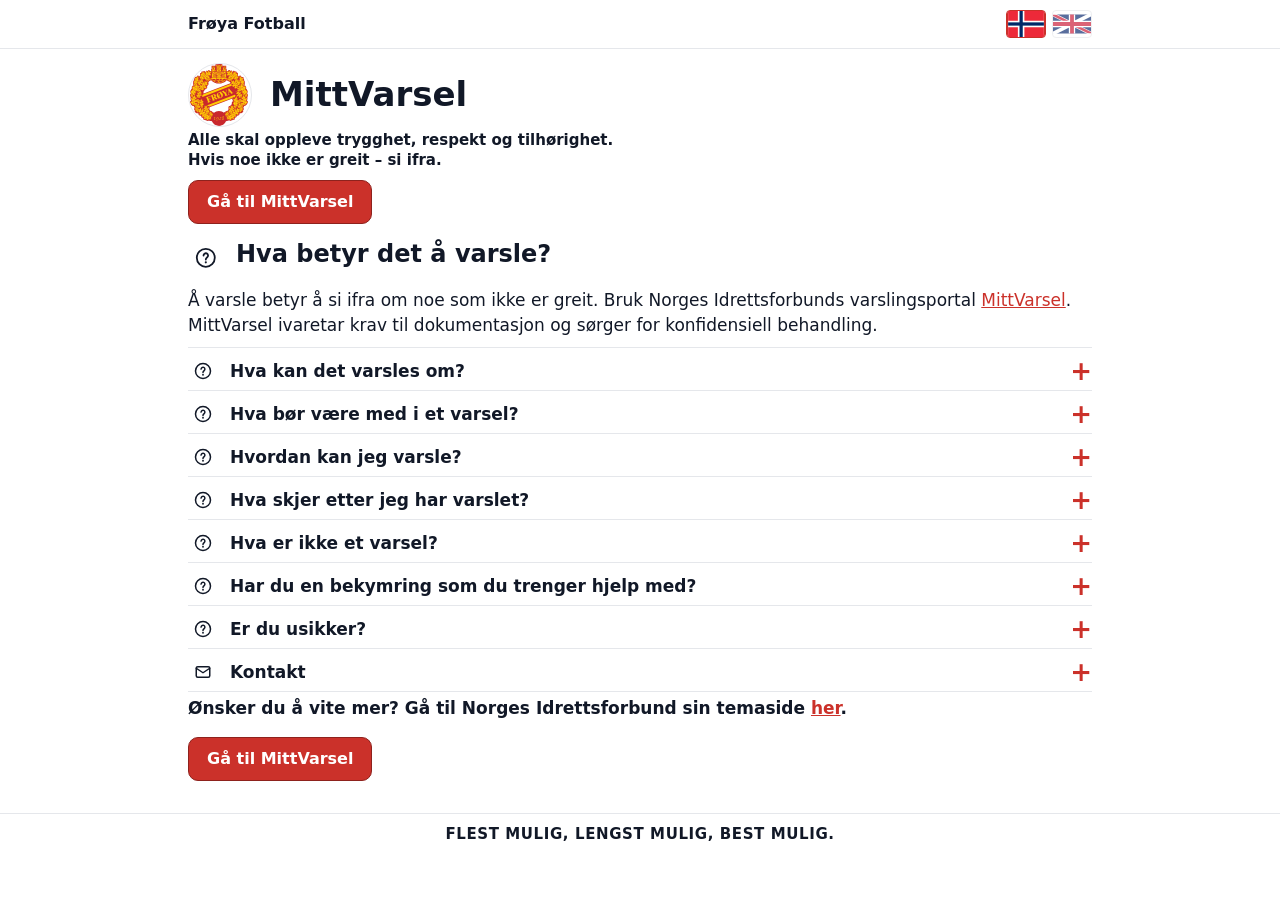
<file: index.html>
<!doctype html>
<html lang="no" data-theme="sport">
  <head>
    <meta charset="UTF-8" />
    <meta name="viewport" content="width=device-width, initial-scale=1.0" />
    <title>MittVarsel</title>
    <link rel="icon" type="image/svg+xml" href="assets/froya-logo.svg" />
    <link rel="alternate" hreflang="en" href="en.html" />
    <link rel="alternate" hreflang="no" href="./" />
    <link rel="stylesheet" href="styles.css?v=1.2.8" />
  </head>
  <body>
    <header class="site-header">
      <div class="container site-header__inner">
        <a class="brand" href="./">
          <span class="brand__name" club="full-name"></span>
        </a>
        <nav class="lang-switcher" aria-label="Språk">
          <a class="lang-btn is-active" href="./" aria-current="page" title="Norsk">
            <svg class="flag" viewBox="0 0 22 16" xmlns="http://www.w3.org/2000/svg" aria-hidden="true" focusable="false">
              <rect width="22" height="16" fill="#ED2939" />
              <rect x="6" width="4" height="16" fill="#fff" />
              <rect y="6" width="22" height="4" fill="#fff" />
              <rect x="7" width="2" height="16" fill="#002868" />
              <rect y="7" width="22" height="2" fill="#002868" />
            </svg>
            <span class="visually-hidden">Norsk</span>
          </a>
          <a class="lang-btn" href="en.html" hreflang="en" title="English">
            <svg class="flag" viewBox="0 0 60 30" xmlns="http://www.w3.org/2000/svg" aria-hidden="true" focusable="false">
              <clipPath id="ukClipNo">
                <path d="M30,15 h30 v15 z v-15 h-30 z h-30 v-15 z v15 h30 z" />
              </clipPath>
              <path d="M0,0 v30 h60 V0 z" fill="#012169" />
              <path d="M0,0 L60,30 M60,0 L0,30" stroke="#fff" stroke-width="6" />
              <path d="M0,0 L60,30 M60,0 L0,30" clip-path="url(#ukClipNo)" stroke="#C8102E" stroke-width="4" />
              <path d="M30,0 v30 M0,15 h60" stroke="#fff" stroke-width="10" />
              <path d="M30,0 v30 M0,15 h60" stroke="#C8102E" stroke-width="6" />
            </svg>
            <span class="visually-hidden">English</span>
          </a>
        </nav>
      </div>
    </header>

    <div class="page-scroll" id="pageScroll">
      <main class="container">
        <section class="hero">
          <div class="hero__title-row">
            <img
              class="hero__logo"
              club-logo
              src="assets/froya-logo.svg"
              alt=""
              width="72"
              height="72"
              decoding="async"
            />
            <h1>MittVarsel</h1>
          </div>
          <div class="hero__lead">
            <span>Alle skal oppleve trygghet, respekt og tilhørighet.</span><br />
            <span>Hvis noe ikke er greit – si ifra.</span>
          </div>
          <a
            class="cta"
            href="#" club-mittvarsel
            target="_blank"
            rel="noopener noreferrer"
            >Gå til MittVarsel</a
          >
        </section>

        <section class="section plain-block" aria-labelledby="what-is-heading">
          <div class="block-header">
            <span class="icon-bw" aria-hidden="true"
              ><svg viewBox="0 0 24 24" fill="none" xmlns="http://www.w3.org/2000/svg">
                <circle cx="12" cy="12" r="10" stroke="currentColor" stroke-width="2" />
                <path
                  d="M9.5 9.5a2.5 2.5 0 1 1 4.2 1.8c-.7.8-1.7 1.2-1.7 2.7"
                  stroke="currentColor"
                  stroke-width="2"
                  stroke-linecap="round"
                />
                <circle cx="12" cy="17" r="1.2" fill="currentColor" />
              </svg>
            </span>
            <h2 id="what-is-heading">Hva betyr det å varsle?</h2>
          </div>
          <div>
            <p>
              Å varsle betyr å si ifra om noe som ikke er greit. Bruk Norges Idrettsforbunds varslingsportal
              <a
                href="#" club-mittvarsel
                target="_blank"
                rel="noopener noreferrer"
                >MittVarsel</a
              >. <br /> MittVarsel ivaretar krav til dokumentasjon og sørger for konfidensiell behandling.
            </p>
          </div>
        </section>

        <section class="section" aria-labelledby="what-report-heading">
          <details class="accordion" data-accordion-group="main">
            <summary id="what-report-heading">
              <span class="summary-main">
                <span class="icon-bw" aria-hidden="true"
                  ><svg viewBox="0 0 24 24" fill="none" xmlns="http://www.w3.org/2000/svg">
                                        <circle cx="12" cy="12" r="10" stroke="currentColor" stroke-width="2" />
                    <path
                      d="M9.5 9.5a2.5 2.5 0 1 1 4.2 1.8c-.7.8-1.7 1.2-1.7 2.7"
                      stroke="currentColor"
                      stroke-width="2"
                      stroke-linecap="round"
                    />
                    <circle cx="12" cy="17" r="1.2" fill="currentColor" />
                  </svg>
                </span>
                <span>Hva kan det varsles om?</span>
              </span>
            </summary>
            <div class="accordion-body accordion-body--viewport">
              <p>Å varsle i norsk idrett betyr å si fra om hendelser eller handlinger som er skjedd i tilknytning til idretten, 
              <br />og er brudd på 
              <a
                href="https://www.idrettsforbundet.no/idrettskrets/oslo/klubbdrift/lover-og-bestemmelser/"
                target="_blank"
                rel="noopener noreferrer"
                >idrettens lover og retningslinjer
                </a>.
                <br /> Eksempler:</p>
              <ul>
                <li>Mobbing</li>
                <li>Utestenging</li>
                <li>Vold og trusler</li>
                <li>Seksuell trakassering eller overgrep</li>
                <li>Rasisme/Diskriminering</li>
                <li>Uønsket oppførsel fra trenere, ledere eller andre</li>
                <li>Bekymring for barn eller unge</li>
              </ul>
              <p><strong>Det er viktig at man kontakter politi ved mistanke om lovbrudd. </strong></p>
            </div>
          </details>

          <details class="accordion" data-accordion-group="main">
            <summary>
              <span class="summary-main">
                <span class="icon-bw" aria-hidden="true"
                  ><svg viewBox="0 0 24 24" fill="none" xmlns="http://www.w3.org/2000/svg">
                                        <circle cx="12" cy="12" r="10" stroke="currentColor" stroke-width="2" />
                    <path
                      d="M9.5 9.5a2.5 2.5 0 1 1 4.2 1.8c-.7.8-1.7 1.2-1.7 2.7"
                      stroke="currentColor"
                      stroke-width="2"
                      stroke-linecap="round"
                    />
                    <circle cx="12" cy="17" r="1.2" fill="currentColor" />
                  </svg>
                </span>
                <span>Hva bør være med i et varsel?</span>
              </span>
            </summary>
            <div class="accordion-body accordion-body--viewport">
              <p>For at vi skal kunne hjelpe best mulig, pass på å få med:</p>
              <ul>
                <li>Hva som har skjedd</li>
                <li>Hvem det gjelder</li>
                <li>Hvor og når det skjedde</li>
                <li>Om det er andre som var til stede</li>
              </ul>
              <p>Vær så konkret som mulig.</p>
              <p>Hvis det gjelder flere hendelser, beskriv dem hver for seg.</p>
              <p>Har du bilder, meldinger eller annen dokumentasjon, kan du legge dette ved.</p>
            </div>
          </details>

          <details class="accordion" data-accordion-group="main">
            <summary id="how-can-i-report-heading">
              <span class="summary-main">
                <span class="icon-bw" aria-hidden="true"
                  ><svg viewBox="0 0 24 24" fill="none" xmlns="http://www.w3.org/2000/svg">
                                        <circle cx="12" cy="12" r="10" stroke="currentColor" stroke-width="2" />
                    <path
                      d="M9.5 9.5a2.5 2.5 0 1 1 4.2 1.8c-.7.8-1.7 1.2-1.7 2.7"
                      stroke="currentColor"
                      stroke-width="2"
                      stroke-linecap="round"
                    />
                    <circle cx="12" cy="17" r="1.2" fill="currentColor" />
                  </svg>
                </span>
                <span>Hvordan kan jeg varsle?</span>
              </span>
            </summary>
            <div class="accordion-body accordion-body--viewport">
              <p>
                I varslingsportalen
                <a
                  href="#" club-mittvarsel
                  target="_blank"
                  rel="noopener noreferrer"
                  >MittVarsel</a
                >
                har du to muligheter:
              </p>
              <ul>
                <li>Varsle med navn – du fyller ut kontaktinfo, idrett og din rolle.</li>
                <li>Varsle anonymt – du fyller kun ut idrettslag og rolle.</li>
              </ul>
              <p>I alle tilfeller kan du gjøre lydopptak i portalen.</p>
              <p>
                <a
                  class="cta"
                  href="#" club-mittvarsel
                  target="_blank"
                  rel="noopener noreferrer"
                  >Gå til MittVarsel</a
                >
              </p>
            </div>
          </details>

          <details class="accordion" data-accordion-group="main">
            <summary id="what-happens-after-reporting-heading">
              <span class="summary-main">
                <span class="icon-bw" aria-hidden="true"
                  ><svg viewBox="0 0 24 24" fill="none" xmlns="http://www.w3.org/2000/svg">
                                        <circle cx="12" cy="12" r="10" stroke="currentColor" stroke-width="2" />
                    <path
                      d="M9.5 9.5a2.5 2.5 0 1 1 4.2 1.8c-.7.8-1.7 1.2-1.7 2.7"
                      stroke="currentColor"
                      stroke-width="2"
                      stroke-linecap="round"
                    />
                    <circle cx="12" cy="17" r="1.2" fill="currentColor" />
                  </svg>
                </span>
                <span>Hva skjer etter jeg har varslet?</span>
              </span>
            </summary>
            <div class="accordion-body accordion-body--viewport">
              <p>
                <br />
                <span club="short-name"></span> får beskjed om at det er kommet et nytt varsel fra NIFs varslingsportal.
                Vi har kvalifiserte personer i <span club="short-name"></span> som behandler saken.
              </p>
              <ul>
                <li>Du får en bekreftelse.</li>
                <li>Saken vurderes.</li>
                <li>Vi følger opp det som er nødvendig.</li>
                <li>Du får informasjon videre (hvis mulig).</li>
              </ul>
            </div>
          </details>

          <details class="accordion" data-accordion-group="main">
            <summary>
              <span class="summary-main">
                <span class="icon-bw" aria-hidden="true"
                  ><svg viewBox="0 0 24 24" fill="none" xmlns="http://www.w3.org/2000/svg">
                                        <circle cx="12" cy="12" r="10" stroke="currentColor" stroke-width="2" />
                    <path
                      d="M9.5 9.5a2.5 2.5 0 1 1 4.2 1.8c-.7.8-1.7 1.2-1.7 2.7"
                      stroke="currentColor"
                      stroke-width="2"
                      stroke-linecap="round"
                    />
                    <circle cx="12" cy="17" r="1.2" fill="currentColor" />
                  </svg>
                </span>
                <span>Hva er ikke et varsel?</span>
              </span>
            </summary>
            <div class="accordion-body accordion-body--viewport">
              <p>
                Du kan si ifra om det meste – stort eller smått. Noen saker behandles ikke som varsler, for eksempel:
              </p>
              <ul>
                <li>
                  Misnøye med eller uenighet rundt beslutninger og vedtak som er fattet i tråd med idrettens regelverk.
                </li>
                <li>Sportslige uenigheter, som uttak til lag og lignende.</li>
                <li>Saker som meldes inn som ikke er å anse som et brudd på idrettens lover og regelverk.</li>
              </ul>
          
            </div>
          </details>

          <details class="accordion" data-accordion-group="main">
            <summary>
              <span class="summary-main">
                <span class="icon-bw" aria-hidden="true"
                  ><svg viewBox="0 0 24 24" fill="none" xmlns="http://www.w3.org/2000/svg">
                                        <circle cx="12" cy="12" r="10" stroke="currentColor" stroke-width="2" />
                    <path
                      d="M9.5 9.5a2.5 2.5 0 1 1 4.2 1.8c-.7.8-1.7 1.2-1.7 2.7"
                      stroke="currentColor"
                      stroke-width="2"
                      stroke-linecap="round"
                    />
                    <circle cx="12" cy="17" r="1.2" fill="currentColor" />
                  </svg>
                </span>
                <span>Har du en bekymring som du trenger hjelp med?</span>
              </span>
            </summary>
            <div class="accordion-body accordion-body--viewport">
              <p>
                Dersom du har en bekymring som du ønsker å gjøre noe med, og som du ikke får til å passe inn i det som er
                beskrevet her – <a href="#" club-mail>kontakt oss i <span club="short-name"></span></a> - så hjelper vi deg videre. <strong>Terskelen skal være lav for å varsle!</strong>
              </p>


              <div class="concern-resources">
                <p class="concern-resources__intro">Andre organisasjoner du kan ta kontakt med er:</p>
                <div class="help-resource-grid">
                  <article class="help-resource-card">
                    <a
                      class="help-resource-card__site"
                      href="https://www.bufdir.no/barnevern/"
                      target="_blank"
                      rel="noopener noreferrer"
                    >
                      <img
                        class="help-resource-card__logo"
                        src="https://www.bufdir.no/UI/Icons/android-icon-192x192.png"
                        alt="Barnevernvakt"
                        loading="lazy"
                        decoding="async"
                      />
                    </a>
                    <p class="help-resource-card__name">Barnevernvakt</p>
                    <div class="help-resource-card__contact">
                      <p class="help-resource-card__meta">
                        Telefon: <a href="tel:+4755361180">55 36 11 80</a>
                      </p>
                      <p class="help-resource-card__meta">
                        Web:
                        <a
                          class="help-resource-card__web"
                          href="https://www.bufdir.no/barnevern/"
                          target="_blank"
                          rel="noopener noreferrer"
                          >bufdir.no</a
                        >
                      </p>
                    </div>
                  </article>

                  <article class="help-resource-card">
                    <a
                      class="help-resource-card__site"
                      href="https://www.116111.no/"
                      target="_blank"
                      rel="noopener noreferrer"
                    >
                      <img
                        class="help-resource-card__logo"
                        src="https://www.116111.no/-/img/logo_116111_new.svg"
                        alt="Alarmtelefonen for barn og unge"
                        loading="lazy"
                        decoding="async"
                      />
                    </a>
                    <p class="help-resource-card__name">Alarmtelefonen for barn og unge</p>
                    <div class="help-resource-card__contact">
                      <p class="help-resource-card__meta">Telefon: <a href="tel:116111">116 111</a></p>
                      <p class="help-resource-card__meta">
                        Web:
                        <a
                          class="help-resource-card__web"
                          href="https://www.116111.no/"
                          target="_blank"
                          rel="noopener noreferrer"
                          >116111.no</a
                        >
                      </p>
                    </div>
                  </article>

                  <article class="help-resource-card">
                    <a
                      class="help-resource-card__site"
                      href="https://www.korspahalsen.no/korspahalsen"
                      target="_blank"
                      rel="noopener noreferrer"
                    >
                      <img
                        class="help-resource-card__logo"
                        src="https://www.rodekors.no/UI/logo_main.svg"
                        alt="Kors på halsen"
                        loading="lazy"
                        decoding="async"
                      />
                    </a>
                    <p class="help-resource-card__name">Kors på halsen</p>
                    <div class="help-resource-card__contact">
                      <p class="help-resource-card__meta">Telefon: <a href="tel:+4780033321">800 33 321</a></p>
                      <p class="help-resource-card__meta">
                        Web:
                        <a
                          class="help-resource-card__web"
                          href="https://www.korspahalsen.no/korspahalsen"
                          target="_blank"
                          rel="noopener noreferrer"
                          >korspahalsen.no</a
                        >
                      </p>
                    </div>
                  </article>

                </div>
              </div>
            </div>
          </details>

          <details class="accordion" data-accordion-group="main">
            <summary id="unsure-heading">
              <span class="summary-main">
                <span class="icon-bw" aria-hidden="true"
                  ><svg viewBox="0 0 24 24" fill="none" xmlns="http://www.w3.org/2000/svg">
                    <circle cx="12" cy="12" r="10" stroke="currentColor" stroke-width="2" />
                    <path
                      d="M9.5 9.5a2.5 2.5 0 1 1 4.2 1.8c-.7.8-1.7 1.2-1.7 2.7"
                      stroke="currentColor"
                      stroke-width="2"
                      stroke-linecap="round"
                    />
                    <circle cx="12" cy="17" r="1.2" fill="currentColor" />
                  </svg>
                </span>
                <span>Er du usikker?</span>
              </span>
            </summary>
            <div class="accordion-body accordion-body--viewport">
              <p><strong>Du trenger ikke være sikker.</strong></p>
              <p><strong>Det er nok at noe føles feil.</strong></p>
              <p>Ta kontakt, så hjelper vi deg videre.</p>
            </div>
          </details>

          <details class="accordion" data-accordion-group="main">
            <summary id="contact-heading">
              <span class="summary-main">
                <span class="icon-bw" aria-hidden="true"
                  ><svg viewBox="0 0 24 24" fill="none" xmlns="http://www.w3.org/2000/svg">
                    <rect x="3" y="5" width="18" height="14" rx="2" stroke="currentColor" stroke-width="2" />
                    <path
                      d="M3 7l9 6 9-6"
                      stroke="currentColor"
                      stroke-width="2"
                      stroke-linecap="round"
                      stroke-linejoin="round"
                    />
                  </svg>
                </span>
                <span>Kontakt</span>
              </span>
            </summary>
            <div class="accordion-body accordion-body--viewport contact-block contact-block--accordion plain-block">
              <div club-contact></div>
            </div>
          </details>
        </section>

        <section class="section plain-block">
          <p>
            <strong
              >Ønsker du å vite mer? Gå til Norges Idrettsforbund sin temaside
              <a href="https://www.idrettsforbundet.no/tema/varsling/" target="_blank" rel="noopener noreferrer"
                >her</a
              >.</strong
            >
          </p>
          <p>
            <a
              class="cta"
              href="#" club-mittvarsel
              target="_blank"
              rel="noopener noreferrer"
              >Gå til MittVarsel</a
            >
          </p>
        </section>
      </main>
    </div>

    <footer class="site-footer">
      <div class="container">
        <p id="footerSlogan" clubSlogan></p>
      </div>
    </footer>

    <script src="club-config.js?v=1.2.8"></script>
    <script src="club-init.js?v=1.2.8"></script>
    <script src="interactions.js?v=1.2.8" defer></script>
  </body>
</html>
</file>
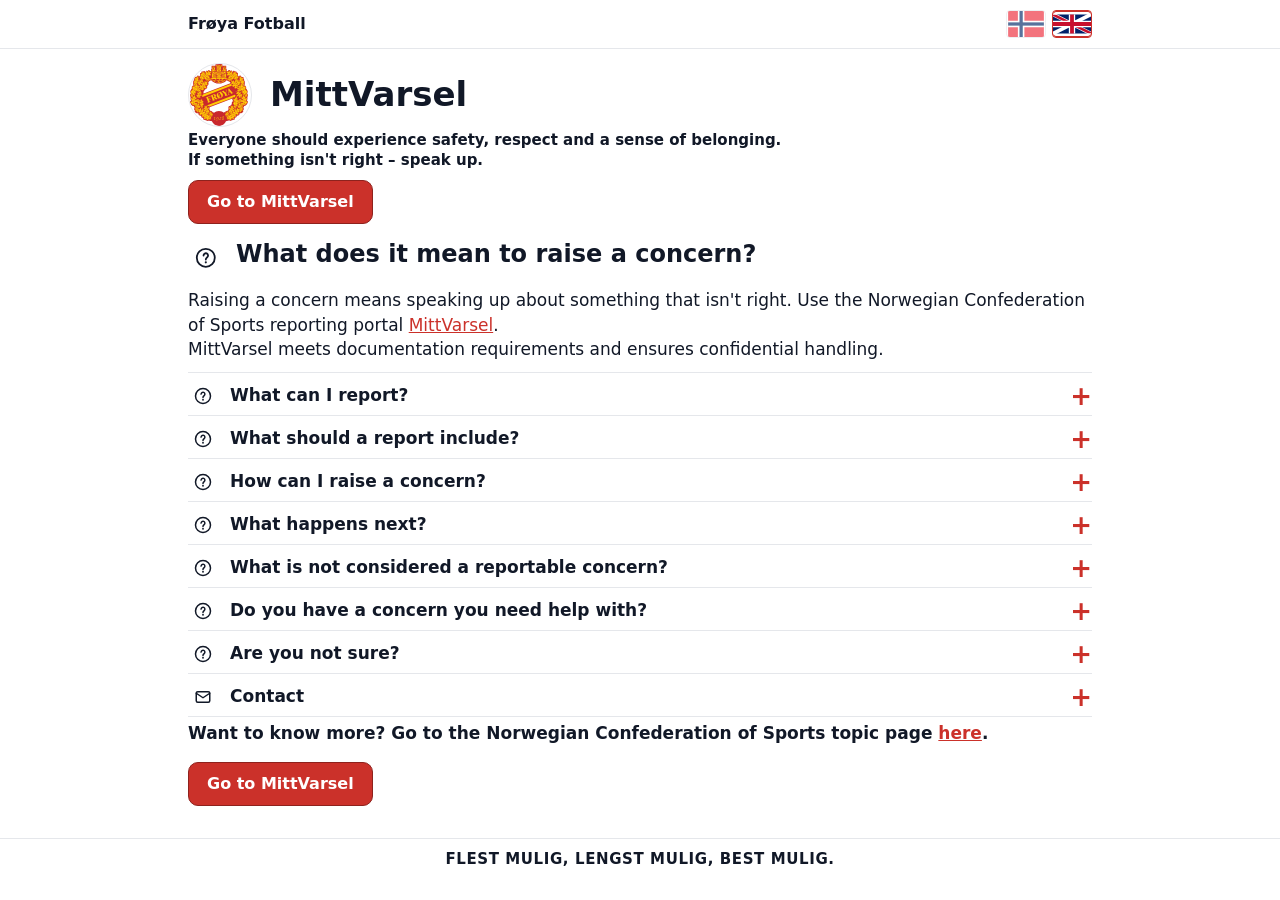
<file: en.html>
<!doctype html>
<html lang="en" data-theme="sport">
  <head>
    <meta charset="UTF-8" />
    <meta name="viewport" content="width=device-width, initial-scale=1.0" />
    <title>MittVarsel</title>
    <link rel="icon" type="image/svg+xml" href="assets/froya-logo.svg" />
    <link rel="alternate" hreflang="en" href="en.html" />
    <link rel="alternate" hreflang="no" href="./" />
    <link rel="stylesheet" href="styles.css?v=1.2.8" />
  </head>
  <body>
    <header class="site-header">
      <div class="container site-header__inner">
        <a class="brand" href="./">
          <span class="brand__name" club="full-name"></span>
        </a>
        <nav class="lang-switcher" aria-label="Language">
          <a class="lang-btn" href="./" hreflang="no" title="Norsk">
            <svg class="flag" viewBox="0 0 22 16" xmlns="http://www.w3.org/2000/svg" aria-hidden="true" focusable="false">
              <rect width="22" height="16" fill="#ED2939" />
              <rect x="6" width="4" height="16" fill="#fff" />
              <rect y="6" width="22" height="4" fill="#fff" />
              <rect x="7" width="2" height="16" fill="#002868" />
              <rect y="7" width="22" height="2" fill="#002868" />
            </svg>
            <span class="visually-hidden">Norsk</span>
          </a>
          <a class="lang-btn is-active" href="en.html" aria-current="page" hreflang="en" title="English">
            <svg class="flag" viewBox="0 0 60 30" xmlns="http://www.w3.org/2000/svg" aria-hidden="true" focusable="false">
              <clipPath id="ukClipEn">
                <path d="M30,15 h30 v15 z v-15 h-30 z h-30 v-15 z v15 h30 z" />
              </clipPath>
              <path d="M0,0 v30 h60 V0 z" fill="#012169" />
              <path d="M0,0 L60,30 M60,0 L0,30" stroke="#fff" stroke-width="6" />
              <path d="M0,0 L60,30 M60,0 L0,30" clip-path="url(#ukClipEn)" stroke="#C8102E" stroke-width="4" />
              <path d="M30,0 v30 M0,15 h60" stroke="#fff" stroke-width="10" />
              <path d="M30,0 v30 M0,15 h60" stroke="#C8102E" stroke-width="6" />
            </svg>
            <span class="visually-hidden">English</span>
          </a>
        </nav>
      </div>
    </header>

    <div class="page-scroll" id="pageScroll">
      <main class="container">
        <section class="hero">
          <div class="hero__title-row">
            <img
              class="hero__logo"
              club-logo
              src="assets/froya-logo.svg"
              alt=""
              width="72"
              height="72"
              decoding="async"
            />
            <h1>MittVarsel</h1>
          </div>
          <div class="hero__lead">
            <span>Everyone should experience safety, respect and a sense of belonging.</span><br />
            <span>If something isn't right – speak up.</span>
          </div>
          <a
            class="cta"
            href="#" club-mittvarsel
            target="_blank"
            rel="noopener noreferrer"
            >Go to MittVarsel</a
          >
        </section>

        <section class="section plain-block" aria-labelledby="what-is-heading">
          <div class="block-header">
            <span class="icon-bw" aria-hidden="true"
              ><svg viewBox="0 0 24 24" fill="none" xmlns="http://www.w3.org/2000/svg">
                <circle cx="12" cy="12" r="10" stroke="currentColor" stroke-width="2" />
                <path
                  d="M9.5 9.5a2.5 2.5 0 1 1 4.2 1.8c-.7.8-1.7 1.2-1.7 2.7"
                  stroke="currentColor"
                  stroke-width="2"
                  stroke-linecap="round"
                />
                <circle cx="12" cy="17" r="1.2" fill="currentColor" />
              </svg>
            </span>
            <h2 id="what-is-heading">What does it mean to raise a concern?</h2>
          </div>
          <div>
            <p>
              Raising a concern means speaking up about something that isn't right. Use the Norwegian Confederation of
              Sports reporting portal
              <a href="#" club-mittvarsel target="_blank" rel="noopener noreferrer">MittVarsel</a>. <br />
              MittVarsel meets documentation requirements and ensures confidential handling.
            </p>
          </div>
        </section>

        <section class="section" aria-labelledby="what-report-heading">
          <details class="accordion" data-accordion-group="main">
            <summary id="what-report-heading">
              <span class="summary-main">
                <span class="icon-bw" aria-hidden="true"
                  ><svg viewBox="0 0 24 24" fill="none" xmlns="http://www.w3.org/2000/svg">
                                        <circle cx="12" cy="12" r="10" stroke="currentColor" stroke-width="2" />
                    <path
                      d="M9.5 9.5a2.5 2.5 0 1 1 4.2 1.8c-.7.8-1.7 1.2-1.7 2.7"
                      stroke="currentColor"
                      stroke-width="2"
                      stroke-linecap="round"
                    />
                    <circle cx="12" cy="17" r="1.2" fill="currentColor" />
                  </svg>
                </span>
                <span>What can I report?</span>
              </span>
            </summary>
            <div class="accordion-body accordion-body--viewport">
              <p>
                In Norwegian organized sport, raising a concern means reporting events or actions that have occurred in connection with sports, 
                and that constitute a breach of
                <a
                  href="https://www.idrettsforbundet.no/idrettskrets/oslo/klubbdrift/lover-og-bestemmelser/"
                  target="_blank"
                  rel="noopener noreferrer"
                  >the rules and guidelines governing sports</a
                >.
                <br /> Examples:
              </p>
              <ul>
                <li>Bullying</li>
                <li>Exclusion</li>
                <li>Violence and threats</li>
                <li>Sexual harassment or abuse</li>
                <li>Racism/Discrimination</li>
                <li>Unwanted behaviour from coaches, leaders or others</li>
                <li>Concern for children or young people</li>
              </ul>
              <p><strong>It is important to contact the police if you suspect a criminal offence.</strong></p>
            </div>
          </details>

          <details class="accordion" data-accordion-group="main">
            <summary>
              <span class="summary-main">
                <span class="icon-bw" aria-hidden="true"
                  ><svg viewBox="0 0 24 24" fill="none" xmlns="http://www.w3.org/2000/svg">
                                        <circle cx="12" cy="12" r="10" stroke="currentColor" stroke-width="2" />
                    <path
                      d="M9.5 9.5a2.5 2.5 0 1 1 4.2 1.8c-.7.8-1.7 1.2-1.7 2.7"
                      stroke="currentColor"
                      stroke-width="2"
                      stroke-linecap="round"
                    />
                    <circle cx="12" cy="17" r="1.2" fill="currentColor" />
                  </svg>
                </span>
                <span>What should a report include?</span>
              </span>
            </summary>
            <div class="accordion-body accordion-body--viewport">
              <p>To help us assist you as effectively as possible, make sure to include:</p>
              <ul>
                <li>What has happened</li>
                <li>Who it concerns</li>
                <li>Where and when it happened</li>
                <li>Whether anyone else was present</li>
              </ul>
              <p>Be as specific as possible.</p>
              <p>If the report concerns multiple incidents, describe each one separately.</p>
              <p>If you have photos, messages or other documentation, you may attach them.</p>
            </div>
          </details>

          <details class="accordion" data-accordion-group="main">
            <summary id="how-can-i-report-heading">
              <span class="summary-main">
                <span class="icon-bw" aria-hidden="true"
                  ><svg viewBox="0 0 24 24" fill="none" xmlns="http://www.w3.org/2000/svg">
                                        <circle cx="12" cy="12" r="10" stroke="currentColor" stroke-width="2" />
                    <path
                      d="M9.5 9.5a2.5 2.5 0 1 1 4.2 1.8c-.7.8-1.7 1.2-1.7 2.7"
                      stroke="currentColor"
                      stroke-width="2"
                      stroke-linecap="round"
                    />
                    <circle cx="12" cy="17" r="1.2" fill="currentColor" />
                  </svg>
                </span>
                <span>How can I raise a concern?</span>
              </span>
            </summary>
            <div class="accordion-body accordion-body--viewport">
              <p>
                In the sports reporting portal
                <a href="#" club-mittvarsel target="_blank" rel="noopener noreferrer">MittVarsel</a>
                you have two options:
              </p>
              <ul>
                <li>Report by name – you provide your contact details, sport and your role.</li>
                <li>Report anonymously – you only provide the club and your role.</li>
              </ul>
              <p>In either case you can make audio recordings in the portal.</p>
              <p>
                <a class="cta" href="#" club-mittvarsel target="_blank" rel="noopener noreferrer"
                  >Go to MittVarsel</a
                >
              </p>
            </div>
          </details>

          <details class="accordion" data-accordion-group="main">
            <summary id="what-happens-after-reporting-heading">
              <span class="summary-main">
                <span class="icon-bw" aria-hidden="true"
                  ><svg viewBox="0 0 24 24" fill="none" xmlns="http://www.w3.org/2000/svg">
                                        <circle cx="12" cy="12" r="10" stroke="currentColor" stroke-width="2" />
                    <path
                      d="M9.5 9.5a2.5 2.5 0 1 1 4.2 1.8c-.7.8-1.7 1.2-1.7 2.7"
                      stroke="currentColor"
                      stroke-width="2"
                      stroke-linecap="round"
                    />
                    <circle cx="12" cy="17" r="1.2" fill="currentColor" />
                  </svg>
                </span>
                <span>What happens next?</span>
              </span>
            </summary>
            <div class="accordion-body accordion-body--viewport">
              <p>
                <br />
                <span club="short-name"></span> is notified when a new report has been submitted through NIF's
                reporting portal. We have qualified casehandlers at
                <span club="short-name"></span> who handle the case.
              </p>
              <ul>
                <li>You receive a confirmation.</li>
                <li>The case is assessed.</li>
                <li>We follow up on what is necessary.</li>
                <li>You receive further information (where possible).</li>
              </ul>
            </div>
          </details>

          <details class="accordion" data-accordion-group="main">
            <summary>
              <span class="summary-main">
                <span class="icon-bw" aria-hidden="true"
                  ><svg viewBox="0 0 24 24" fill="none" xmlns="http://www.w3.org/2000/svg">
                                        <circle cx="12" cy="12" r="10" stroke="currentColor" stroke-width="2" />
                    <path
                      d="M9.5 9.5a2.5 2.5 0 1 1 4.2 1.8c-.7.8-1.7 1.2-1.7 2.7"
                      stroke="currentColor"
                      stroke-width="2"
                      stroke-linecap="round"
                    />
                    <circle cx="12" cy="17" r="1.2" fill="currentColor" />
                  </svg>
                </span>
                <span>What is not considered a reportable concern?</span>
              </span>
            </summary>
            <div class="accordion-body accordion-body--viewport">
              <p>
                You can raise concerns about most things, big or small. However, some matters are not treated as formal concerns, for example: 
              </p>
              <ul>
                <li>
                  Disagreement with decisions made in accordance with the rules and regulations governing sport.
                </li>
                <li>Sports-related disagreements, such as team selection and similar matters.</li>
                <li>Matters reported that are not considered a breach of the rules and regulations of organised sport.</li>
              </ul>
            
            </div>
          </details>

          <details class="accordion" data-accordion-group="main">
            <summary>
              <span class="summary-main">
                <span class="icon-bw" aria-hidden="true"
                  ><svg viewBox="0 0 24 24" fill="none" xmlns="http://www.w3.org/2000/svg">
                                        <circle cx="12" cy="12" r="10" stroke="currentColor" stroke-width="2" />
                    <path
                      d="M9.5 9.5a2.5 2.5 0 1 1 4.2 1.8c-.7.8-1.7 1.2-1.7 2.7"
                      stroke="currentColor"
                      stroke-width="2"
                      stroke-linecap="round"
                    />
                    <circle cx="12" cy="17" r="1.2" fill="currentColor" />
                  </svg>
                </span>
                <span>Do you have a concern you need help with?</span>
              </span>
            </summary>
            <div class="accordion-body accordion-body--viewport">
              <p>
                If you have a concern that you would like to act upon, but that does not fit within the situations described here 
                   - <a href="#" club-mail>contact us at <span club="short-name"></span></a> -
                </strong>
                and we will help you further. There should be a low threshold for raising a concern!
              </p>
            
              <div class="concern-resources">
                <p class="concern-resources__intro">Other organisations you can contact are:</p>
                <div class="help-resource-grid">
                  <article class="help-resource-card">
                    <a
                      class="help-resource-card__site"
                      href="https://www.bufdir.no/barnevern/"
                      target="_blank"
                      rel="noopener noreferrer"
                    >
                      <img
                        class="help-resource-card__logo"
                        src="https://www.bufdir.no/UI/Icons/android-icon-192x192.png"
                        alt="Barnevernvakt"
                        loading="lazy"
                        decoding="async"
                      />
                    </a>
                    <p class="help-resource-card__name">Barnevernvakt</p>
                    <div class="help-resource-card__contact">
                      <p class="help-resource-card__meta">
                        Phone: <a href="tel:+4755361180">55 36 11 80</a>
                      </p>
                      <p class="help-resource-card__meta">
                        Web:
                        <a
                          class="help-resource-card__web"
                          href="https://www.bufdir.no/barnevern/"
                          target="_blank"
                          rel="noopener noreferrer"
                          >bufdir.no</a
                        >
                      </p>
                    </div>
                  </article>

                  <article class="help-resource-card">
                    <a
                      class="help-resource-card__site"
                      href="https://www.116111.no/"
                      target="_blank"
                      rel="noopener noreferrer"
                    >
                      <img
                        class="help-resource-card__logo"
                        src="https://www.116111.no/-/img/logo_116111_new.svg"
                        alt="Alarmtelefonen for barn og unge"
                        loading="lazy"
                        decoding="async"
                      />
                    </a>
                    <p class="help-resource-card__name">Alarmtelefonen for barn og unge</p>
                    <div class="help-resource-card__contact">
                      <p class="help-resource-card__meta">Phone: <a href="tel:116111">116 111</a></p>
                      <p class="help-resource-card__meta">
                        Web:
                        <a
                          class="help-resource-card__web"
                          href="https://www.116111.no/"
                          target="_blank"
                          rel="noopener noreferrer"
                          >116111.no</a
                        >
                      </p>
                    </div>
                  </article>

                  <article class="help-resource-card">
                    <a
                      class="help-resource-card__site"
                      href="https://www.korspahalsen.no/korspahalsen"
                      target="_blank"
                      rel="noopener noreferrer"
                    >
                      <img
                        class="help-resource-card__logo"
                        src="https://www.rodekors.no/UI/logo_main.svg"
                        alt="Kors på halsen"
                        loading="lazy"
                        decoding="async"
                      />
                    </a>
                    <p class="help-resource-card__name">Kors på halsen</p>
                    <div class="help-resource-card__contact">
                      <p class="help-resource-card__meta">Phone: <a href="tel:+4780033321">800 33 321</a></p>
                      <p class="help-resource-card__meta">
                        Web:
                        <a
                          class="help-resource-card__web"
                          href="https://www.korspahalsen.no/korspahalsen"
                          target="_blank"
                          rel="noopener noreferrer"
                          >korspahalsen.no</a
                        >
                      </p>
                    </div>
                  </article>


                </div>
              </div>
            </div>
          </details>

          <details class="accordion" data-accordion-group="main">
            <summary id="unsure-heading">
              <span class="summary-main">
                <span class="icon-bw" aria-hidden="true"
                  ><svg viewBox="0 0 24 24" fill="none" xmlns="http://www.w3.org/2000/svg">
                    <circle cx="12" cy="12" r="10" stroke="currentColor" stroke-width="2" />
                    <path
                      d="M9.5 9.5a2.5 2.5 0 1 1 4.2 1.8c-.7.8-1.7 1.2-1.7 2.7"
                      stroke="currentColor"
                      stroke-width="2"
                      stroke-linecap="round"
                    />
                    <circle cx="12" cy="17" r="1.2" fill="currentColor" />
                  </svg>
                </span>
                <span>Are you not sure?</span>
              </span>
            </summary>
            <div class="accordion-body accordion-body--viewport">
              <p><strong>You don't need to be sure.</strong></p>
              <p><strong>It's enough that something feels wrong.</strong></p>
              <p>Talk to us and we will help you take the next step.</p>
            </div>
          </details>

          <details class="accordion" data-accordion-group="main">
            <summary id="contact-heading">
              <span class="summary-main">
                <span class="icon-bw" aria-hidden="true"
                  ><svg viewBox="0 0 24 24" fill="none" xmlns="http://www.w3.org/2000/svg">
                    <rect x="3" y="5" width="18" height="14" rx="2" stroke="currentColor" stroke-width="2" />
                    <path
                      d="M3 7l9 6 9-6"
                      stroke="currentColor"
                      stroke-width="2"
                      stroke-linecap="round"
                      stroke-linejoin="round"
                    />
                  </svg>
                </span>
                <span>Contact</span>
              </span>
            </summary>
            <div
              class="accordion-body accordion-body--viewport contact-block contact-block--accordion plain-block">

              <div club-contact></div>
            </div>
          </details>
        </section>

        <section class="section plain-block">
          <p>
            <strong
              >Want to know more? Go to the Norwegian Confederation of Sports topic page
              <a href="https://www.idrettsforbundet.no/tema/varsling/" target="_blank" rel="noopener noreferrer"
                >here</a
              >.</strong
            >
          </p>
          <p>
            <a class="cta" href="#" club-mittvarsel target="_blank" rel="noopener noreferrer">Go to MittVarsel</a>
          </p>
        </section>
      </main>
    </div>

    <footer class="site-footer">
      <div class="container">
        <p id="footerSlogan" clubSlogan></p>
      </div>
    </footer>

    <script src="club-config.js?v=1.2.8"></script>
    <script src="club-init.js?v=1.2.8"></script>
    <script src="interactions.js?v=1.2.8" defer></script>
  </body>
</html>
</file>
<file: styles.css>
:root {
  --bg: #ffffff;
  --text: #111827;
  --muted: #6b7280;
  --line: #e5e7eb;
  --accent: #2563eb;
  --accent-soft: #eff6ff;
  --site-footer-reserve: 16px;
  --layout-fit-scale: 1;

  /** Fluide størrelser brukt på tvers av layouten */
  --space-gutter: clamp(14px, 4vw, 28px);
  --space-stack-sm: clamp(6px, 1.4vw, 10px);
  --space-stack: clamp(10px, 2vw, 16px);
  --content-max: 960px;
}

[data-theme="sport"] {
  --accent: #cb312a;
  --accent-soft: #fff4f4;
}

[data-theme="light"] {
  --accent: #2563eb;
  --accent-soft: #eff6ff;
}

* {
  box-sizing: border-box;
}

html {
  min-height: 100%;
  overflow-x: hidden;
  overflow-y: auto;
  scrollbar-width: none;
}

html::-webkit-scrollbar {
  width: 0;
  height: 0;
}

html.accordion-scroll-visible {
  scrollbar-width: auto;
}

html.accordion-scroll-visible::-webkit-scrollbar {
  width: 12px;
  height: 12px;
}

body {
  margin: 0;
  min-height: 100%;
  overflow-x: hidden;
  overflow-y: auto;
  font-family: ui-sans-serif, system-ui, -apple-system, Segoe UI, Roboto, Helvetica, Arial, sans-serif;
  font-size: clamp(15px, 1.6vw, 17px);
  line-height: 1.45;
  color: var(--text);
  background: var(--bg);
}

html.layout-scaled body {
  transform-origin: top center;
  transform: scale(var(--layout-fit-scale));
  width: calc(100% / var(--layout-fit-scale));
}

.page-scroll {
  width: 100%;
  overflow: visible;
}

main.container,
.container {
  width: 100%;
  max-width: var(--content-max);
  margin: 0 auto;
  padding-left: var(--space-gutter);
  padding-right: var(--space-gutter);
}

main.container {
  padding-bottom: clamp(12px, 2vw, 24px);
}

.site-header {
  position: relative;
  border-bottom: 1px solid var(--line);
  background: #fff;
}

.site-header__inner {
  display: flex;
  align-items: center;
  justify-content: space-between;
  flex-wrap: wrap;
  gap: clamp(8px, 2vw, 16px);
  min-height: clamp(48px, 7vw, 64px);
  padding-top: clamp(6px, 1vw, 10px);
  padding-bottom: clamp(6px, 1vw, 10px);
}

.brand {
  display: flex;
  align-items: center;
  gap: clamp(8px, 1.5vw, 12px);
  text-decoration: none;
  color: inherit;
  min-width: 0;
  flex: 1 1 auto;
}

.brand__logo {
  width: clamp(40px, 7vw, 52px);
  height: clamp(40px, 7vw, 52px);
  border-radius: 50%;
  object-fit: contain;
  border: 1px solid var(--line);
  background: #fff;
  flex: 0 0 auto;
}

.brand__name {
  font-weight: 700;
  font-size: clamp(15px, 2.6vw, 19px);
  white-space: nowrap;
  overflow: hidden;
  text-overflow: ellipsis;
}

.lang-switcher {
  display: inline-flex;
  align-items: center;
  gap: 6px;
  flex: 0 0 auto;
}

.visually-hidden {
  position: absolute;
  width: 1px;
  height: 1px;
  padding: 0;
  margin: -1px;
  overflow: hidden;
  clip: rect(0, 0, 0, 0);
  white-space: nowrap;
  border: 0;
}

a.lang-btn {
  text-decoration: none;
  color: inherit;
}

.lang-btn {
  display: inline-flex;
  align-items: center;
  justify-content: center;
  width: clamp(36px, 7vw, 40px);
  height: clamp(26px, 5vw, 28px);
  padding: 0;
  border: 1px solid var(--line);
  border-radius: 4px;
  background: #fff;
  cursor: pointer;
  overflow: hidden;
  transition: border-color 0.15s ease, box-shadow 0.15s ease, transform 0.05s ease;
  opacity: 0.65;
}

.lang-btn:hover {
  opacity: 1;
}

.lang-btn:focus-visible {
  outline: 2px solid var(--accent);
  outline-offset: 2px;
}

.lang-btn.is-active {
  opacity: 1;
  border-color: var(--accent);
  box-shadow: 0 0 0 1px var(--accent) inset;
}

.lang-btn .flag {
  display: block;
  width: 100%;
  height: 100%;
  object-fit: cover;
}

.hero {
  padding: clamp(14px, 2.4vw, 22px) 0 clamp(2px, 0.5vw, 6px);
}

.hero__title-row {
  display: flex;
  align-items: center;
  gap: clamp(10px, 2.2vw, 18px);
  flex-wrap: wrap;
}

.hero__logo {
  width: clamp(56px, 12vw, 92px);
  height: clamp(56px, 12vw, 92px);
  flex: 0 0 auto;
  object-fit: contain;
  border-radius: 50%;
  border: 1px solid var(--line);
  background: #fff;
}

.hero__title-row h1 {
  flex: 1 1 12rem;
  min-width: 0;
}

.hero__eyebrow {
  margin: 0 0 8px;
  font-size: clamp(11px, 1.5vw, 13px);
  font-weight: 700;
  letter-spacing: 0.06em;
  text-transform: uppercase;
  color: var(--accent);
}

h1 {
  margin: 0;
  font-size: clamp(26px, 5vw, 42px);
  line-height: 1.05;
  text-align: left;
}

.hero__lead {
  margin-top: clamp(6px, 1vw, 10px);
  font-size: clamp(15px, 2vw, 18px);
  line-height: 1.35;
  font-weight: 600;
}

.portal-intro {
  margin: 0 0 clamp(8px, 1.4vw, 12px);
  font-size: clamp(14px, 1.8vw, 16px);
  line-height: 1.45;
}

.hero .portal-intro--hero {
  margin: clamp(6px, 1.2vw, 10px) 0 0;
}

.portal-intro a {
  color: var(--accent);
  font-weight: 700;
  text-decoration: underline;
  text-underline-offset: 3px;
}

.cta {
  margin-top: clamp(6px, 1.2vw, 10px);
  display: inline-flex;
  align-items: center;
  justify-content: center;
  text-align: center;
  padding: clamp(8px, 1.4vw, 11px) clamp(14px, 2.4vw, 18px);
  border-radius: 10px;
  font-weight: 700;
  font-size: clamp(14px, 1.7vw, 16px);
  text-decoration: none;
  color: #fff;
  background: var(--accent);
  border: 1px solid color-mix(in srgb, var(--accent) 70%, #000 30%);
  min-height: 44px;
  line-height: 1.2;
}

.section {
  padding: clamp(4px, 0.8vw, 8px) 0;
}

.hero + .section.plain-block {
  padding-top: clamp(8px, 1.6vw, 14px);
}

.block-header {
  display: flex;
  align-items: flex-start;
  gap: clamp(8px, 1.4vw, 12px);
  margin-bottom: clamp(8px, 1.4vw, 12px);
}

.icon-bw {
  flex: 0 0 auto;
  width: clamp(28px, 5vw, 36px);
  height: clamp(28px, 5vw, 36px);
  color: var(--text);
  display: grid;
  place-items: center;
}

.icon-bw svg {
  width: 60%;
  height: 60%;
  max-width: 22px;
  max-height: 22px;
}

.block-header h2 {
  margin: 0;
  font-size: clamp(18px, 3vw, 24px);
  line-height: 1.2;
}

.plain-block p {
  margin: 0 0 clamp(6px, 1.2vw, 10px);
  line-height: 1.45;
}

.plain-block p:last-child {
  margin-bottom: 0;
}

.concern-resources {
  margin-top: clamp(10px, 1.8vw, 16px);
  padding-top: clamp(8px, 1.4vw, 12px);
  border-top: 1px solid var(--line);
}

.concern-resources__intro {
  margin: 0 0 clamp(10px, 1.8vw, 16px);
  font-weight: 700;
  font-size: clamp(15px, 2vw, 17px);
}

.help-resource-grid {
  display: grid;
  gap: clamp(10px, 1.6vw, 16px);
  grid-template-columns: repeat(auto-fill, minmax(170px, 1fr));
  align-items: stretch;
}

@media (min-width: 520px) {
  .help-resource-grid {
    grid-template-columns: repeat(auto-fill, minmax(195px, 1fr));
  }
}

@media (min-width: 768px) {
  .help-resource-grid {
    grid-template-columns: repeat(auto-fill, minmax(220px, 1fr));
  }
}

.help-resource-card {
  display: flex;
  flex-direction: column;
  height: 100%;
  border: 1px solid var(--line);
  border-radius: 12px;
  padding: clamp(10px, 1.6vw, 14px) clamp(10px, 1.6vw, 14px) clamp(12px, 1.8vw, 16px);
  background: var(--bg);
}

.help-resource-card__site {
  display: flex;
  align-items: center;
  min-height: 52px;
  margin-bottom: clamp(8px, 1.4vw, 12px);
  text-decoration: none;
}

.help-resource-card__logo {
  display: block;
  max-height: 42px;
  width: auto;
  max-width: 100%;
  object-fit: contain;
  object-position: left center;
}

.help-resource-card__name {
  margin: 0;
  font-size: clamp(14px, 1.8vw, 15px);
  font-weight: 700;
  line-height: 1.35;
  flex-shrink: 0;
}

.help-resource-card__contact {
  margin-top: auto;
  display: flex;
  flex-direction: column;
  gap: clamp(8px, 1.4vw, 12px);
  padding-top: clamp(10px, 1.8vw, 16px);
}

.help-resource-card__meta {
  margin: 0;
  font-size: clamp(13px, 1.7vw, 14px);
  line-height: 1.45;
}

.help-resource-card__meta--phone-heading {
  font-weight: 700;
  margin-bottom: 2px;
}

.help-resource-card__region {
  font-weight: 600;
}

.help-resource-card__meta a {
  color: var(--accent);
  font-weight: 600;
}

.help-resource-card__web {
  word-break: break-word;
}

details {
  border-top: 1px solid var(--line);
}

details:last-of-type {
  border-bottom: 1px solid var(--line);
}

summary {
  list-style: none;
  cursor: pointer;
  padding: clamp(8px, 1.6vw, 12px) 0 clamp(4px, 0.8vw, 6px);
  font-weight: 700;
  font-size: clamp(15px, 2.4vw, 19px);
  line-height: 1.25;
  display: flex;
  align-items: center;
  justify-content: space-between;
  gap: clamp(8px, 1.6vw, 12px);
  min-height: 44px;
}

summary::-webkit-details-marker {
  display: none;
}

.summary-main {
  display: flex;
  align-items: center;
  gap: clamp(8px, 1.4vw, 12px);
  min-width: 0;
  flex: 1 1 auto;
}

.summary-main > span:not(.icon-bw) {
  min-width: 0;
  flex: 1 1 auto;
}

.summary-main .icon-bw {
  width: clamp(28px, 5vw, 34px);
  height: clamp(28px, 5vw, 34px);
}

.summary-main .icon-bw svg {
  width: 60%;
  height: 60%;
  max-width: 20px;
  max-height: 20px;
}

summary::after {
  content: "+";
  font-size: clamp(22px, 3.4vw, 26px);
  color: var(--accent);
  flex: 0 0 auto;
  line-height: 1;
}

details[open] summary::after {
  content: "-";
}

.accordion-body {
  padding: 0 0 clamp(6px, 1.2vw, 10px) clamp(0px, 7vw, 46px);
}

.accordion-body > :first-child {
  margin-top: 0;
}

/** Åpent accordion: ikke scroll inni panelet — hele kolonnen vokser og scroller i main (scrollbar til høyre som vanlig). */
details.accordion[open] > .accordion-body--viewport {
  max-height: none;
  overflow: visible;
}

details.accordion.faq[open] > .accordion-body.faq.accordion-body--viewport {
  max-height: none;
  overflow: visible;
}

.accordion-body p,
.accordion-body li {
  font-size: clamp(14px, 1.8vw, 16px);
  line-height: 1.5;
}

.accordion-body ul {
  padding-left: 1.2em;
  margin: clamp(6px, 1vw, 10px) 0;
}

.accordion-body li {
  margin-bottom: clamp(2px, 0.5vw, 6px);
}

.faq details summary {
  font-size: clamp(15px, 2.2vw, 18px);
  padding: clamp(8px, 1.4vw, 12px) 0 clamp(4px, 0.7vw, 6px);
}

.faq .accordion-body {
  padding-left: 0;
}

.contact-block--accordion {
  padding-bottom: 4px;
  padding-left: 0;
}

.contact-block--accordion p {
  margin: 0 0 clamp(8px, 1.4vw, 12px);
  line-height: 1.65;
}

.contact-block--accordion p:last-child {
  margin-bottom: 0;
}

.contact-block--accordion a {
  word-break: break-word;
}

.club-contact__intro {
  margin: 0 0 clamp(8px, 1.4vw, 12px);
  font-weight: 700;
}

.club-contact__main {
  display: flex;
  flex-wrap: wrap;
  align-items: baseline;
  gap: clamp(10px, 2.5vw, 24px);
  margin-bottom: clamp(10px, 1.6vw, 14px);
}

.club-contact__main-line {
  margin: 0;
  line-height: 1.4;
  font-size: clamp(14px, 1.8vw, 16px);
  white-space: nowrap;
}

.club-contact__error {
  margin: 0;
  color: #b91c1c;
  font-size: clamp(14px, 1.8vw, 15px);
  line-height: 1.45;
}

.club-contact__cards {
  display: grid;
  gap: clamp(8px, 1.2vw, 10px);
  grid-template-columns: repeat(auto-fill, minmax(240px, max-content));
  justify-content: start;
}

.club-contact-card {
  border: 1px solid var(--line);
  border-radius: 10px;
  padding: clamp(7px, 1.1vw, 9px) clamp(10px, 1.4vw, 12px);
  background: var(--bg);
  overflow: visible;
  min-width: 0;
}

.club-contact-card__stack {
  display: flex;
  flex-direction: column;
  gap: 0;
}

.club-contact-card__line {
  margin: 0;
  padding: 0;
  line-height: 1.25;
  font-size: clamp(13px, 1.6vw, 14px);
}

.club-contact-card__name {
  font-weight: 700;
  line-height: 1.3;
  margin-bottom: 2px;
}

.club-contact-card__title {
  color: var(--muted);
  font-size: clamp(12px, 1.5vw, 13px);
  line-height: 1.2;
}

.club-contact-card__title + .club-contact-card__title {
  margin-top: 0;
}

.club-contact-card__line--gap-before {
  margin-top: clamp(4px, 0.7vw, 6px);
}

.club-contact-card__phone strong,
.club-contact-card__email strong {
  font-weight: 600;
}

.club-contact-card a {
  color: var(--accent);
  font-weight: 600;
}

@media (max-width: 420px) {
  .club-contact__main-line {
    white-space: normal;
  }
}

.site-footer {
  margin-top: 0;
  position: static;
  border-top: 1px solid var(--line);
  background: var(--bg);
  box-shadow: none;
}

.site-footer p {
  margin: 0;
  padding: clamp(10px, 1.6vw, 16px) 0 calc(clamp(10px, 1.6vw, 16px) + env(safe-area-inset-bottom, 0px));
  font-size: clamp(13px, 1.6vw, 14px);
  color: var(--muted);
}

.site-footer #footerSlogan {
  font-size: clamp(13px, 2vw, 15px);
  font-weight: 700;
  letter-spacing: 0.04em;
  text-align: center;
  color: var(--text);
}

a {
  color: var(--accent);
}

@media (max-width: 480px) {
  .lang-switcher {
    order: 2;
  }
  .brand {
    flex: 1 1 60%;
  }
  summary::after {
    font-size: 24px;
  }
}

/* Auto-fit when all accordions are closed and viewport is short.
   Mindre aggressiv enn før — første kompakteringssteg kapper ned spacing/typografi
   uten å gjøre ting ulesbart. */
html.layout-compact .site-header__inner {
  min-height: 44px;
}

html.layout-compact .brand__name {
  font-size: clamp(14px, 2.2vw, 16px);
}

html.layout-compact .hero {
  padding: clamp(8px, 1.6vw, 14px) 0 2px;
}

html.layout-compact .hero__logo {
  width: clamp(48px, 9vw, 64px);
  height: clamp(48px, 9vw, 64px);
}

html.layout-compact h1 {
  font-size: clamp(22px, 4vw, 34px);
}

html.layout-compact .hero__lead {
  margin-top: 4px;
  font-size: clamp(13px, 1.8vw, 15px);
  line-height: 1.3;
}

html.layout-compact .section {
  padding: 2px 0;
}

html.layout-compact .plain-block p {
  margin: 0 0 6px;
}

html.layout-compact summary {
  padding: clamp(6px, 1vw, 8px) 0 clamp(3px, 0.5vw, 4px);
  font-size: clamp(14px, 2.2vw, 17px);
  min-height: 38px;
}

html.layout-compact .summary-main .icon-bw {
  width: clamp(26px, 4.5vw, 30px);
  height: clamp(26px, 4.5vw, 30px);
}

html.layout-compact .site-footer p {
  padding: clamp(8px, 1.4vw, 10px) 0 calc(clamp(8px, 1.4vw, 10px) + env(safe-area-inset-bottom, 0px));
}

html.layout-compact-2 .hero {
  padding: 6px 0 0;
}

html.layout-compact-2 h1 {
  font-size: clamp(20px, 3.4vw, 30px);
}

html.layout-compact-2 .hero__logo {
  width: clamp(44px, 8vw, 56px);
  height: clamp(44px, 8vw, 56px);
}

html.layout-compact-2 .hero__lead {
  font-size: clamp(13px, 1.7vw, 14px);
}

html.layout-compact-2 summary {
  padding: 5px 0 3px;
  font-size: clamp(14px, 2vw, 16px);
  min-height: 34px;
}

/**
 * Tredje trinn kun på smal skjerm (JS setter klassen når innhold fortsatt er høyere enn
 * synlig viewport — uten transform/scale som ødelegger horisontal layout).
 */
@media (max-width: 767px) {
  html.layout-mobile-tight .site-header__inner {
    min-height: 36px;
    padding-top: 4px;
    padding-bottom: 4px;
  }

  html.layout-mobile-tight .brand__name {
    font-size: 14px;
  }

  html.layout-mobile-tight .lang-btn {
    width: 32px;
    height: 22px;
  }

  html.layout-mobile-tight .hero {
    padding: 4px 0 0;
  }

  html.layout-mobile-tight .hero__logo {
    width: 40px;
    height: 40px;
  }

  html.layout-mobile-tight h1 {
    font-size: clamp(17px, 5vw, 22px);
    line-height: 1.02;
  }

  html.layout-mobile-tight .hero__lead {
    margin-top: 2px;
    font-size: 12px;
    line-height: 1.25;
  }

  html.layout-mobile-tight .cta {
    margin-top: 4px;
    padding: 6px 10px;
    font-size: 13px;
    min-height: 40px;
  }

  html.layout-mobile-tight .block-header {
    margin-bottom: 4px;
    gap: 6px;
  }

  html.layout-mobile-tight .block-header h2 {
    font-size: 16px;
  }

  html.layout-mobile-tight .icon-bw {
    width: 26px;
    height: 26px;
  }

  html.layout-mobile-tight .section {
    padding: 0;
  }

  html.layout-mobile-tight summary {
    padding: 3px 0 2px;
    font-size: 13px;
    min-height: 30px;
  }

  html.layout-mobile-tight .summary-main .icon-bw {
    width: 24px;
    height: 24px;
  }

  html.layout-mobile-tight summary::after {
    font-size: 18px;
  }

  html.layout-mobile-tight .site-footer p {
    padding: 6px 0 calc(6px + env(safe-area-inset-bottom, 0px));
  }

  html.layout-mobile-tight .site-footer #footerSlogan {
    font-size: 10px;
    letter-spacing: 0.02em;
  }

  html.layout-mobile-tight .plain-block p {
    margin-bottom: 4px;
    font-size: 13px;
    line-height: 1.35;
  }
}
</file>
